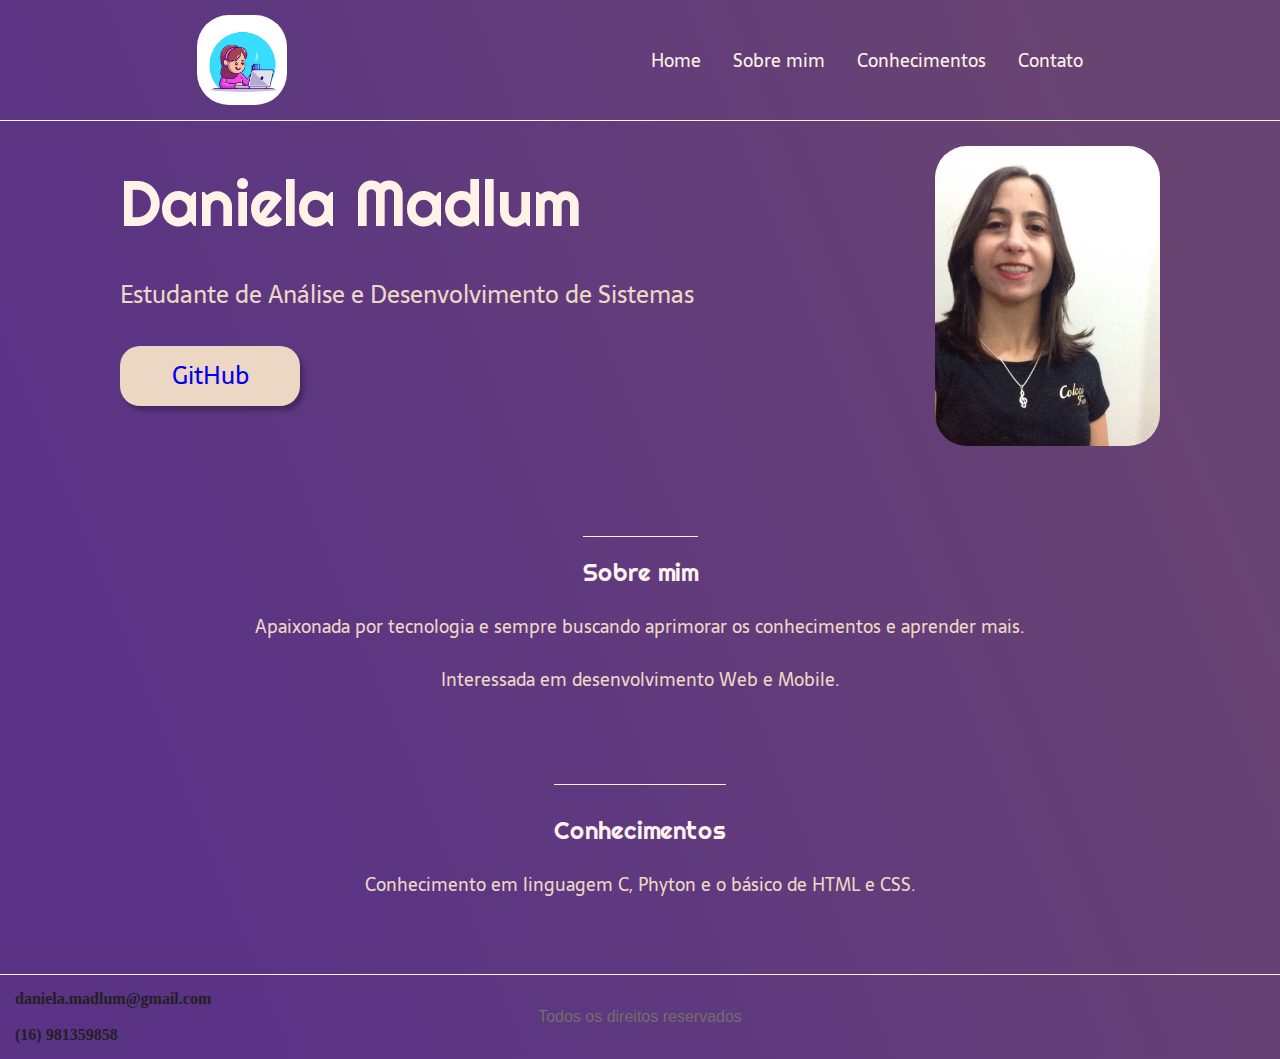
<file: index.html>
<!DOCTYPE html>
<html lang="pt-BR">

<head>
  <meta charset="UTF-8">
  <meta name="viewport" content="width=device-width, initial-scale=1.0">
  <meta name="description" content="meu portfólio">
  <title> Daniela Madlum | Estudante de ADS </title>
  <link rel="stylesheet" type="text/css" href="style.css">
</head>

<body>
  <header class="cabecalho">
    <img class="cabecalho-imagem" src="imagemFotter.jpg" alt="Logo da comunidade Ballerini">
    <nav class="cabecalho-menu">
      <a class="cabecalho-menu-item" href="#conteudo-principal">Home</a>
      <a class="cabecalho-menu-item" href="#conteudo-secundario">Sobre mim</a>
      <a class="cabecalho-menu-item" href="#conteudo-terciario">Conhecimentos</a>
      <a class="cabecalho-menu-item" href="contacto.html">Contato</a>
    </nav>
  </header>

  <main class="conteudo">
    <section class="conteudo-principal">
      <div class="conteudo-principal-escrito">
        <h1 class="conteudo-principal-escrito-titulo">Daniela Madlum</h1>
        <h2 class="conteudo-principal-escrito-subtitulo">Estudante de Análise e Desenvolvimento de Sistemas</h2>
         <button class="conteudo-principal-escrito-botao " value=“Git”> <a
            href="https://github.com/Daniela-Madlum/">GitHub</a>
        </button>


      </div>
      <img class="conteudo-principal-imagem" class="rounded-circle" src="imagem.jpg" alt="Imagem">
    </section>

    <section id="conteudo-secundario" class="conteudo-secundario">
      <h3 class="conteudo-secundario-titulo">Sobre mim</h3>
      <p class="conteudo-secundario-paragrafo"> Apaixonada por tecnologia e sempre buscando <strong>aprimorar</strong>
        os conhecimentos e aprender mais.</p>
      <p class="conteudo-secundario-paragrafo"> Interessada em <strong>desenvolvimento Web e Mobile.</strong></p>
    </section>

    <section id="conteudo-terciario" class="conteudo-terciario">
      <h3 class="conteudo-terciario-titulo">Conhecimentos</h3>
      <p class="conteudo-terciario-paragrafo"> Conhecimento em linguagem C, Phyton e o básico de <strong>HTML</strong> e
        <strong>CSS.</strong>
    </section>
  </main>

  <footer class="rodape">
    <a class="rodape-email" href="mailto: daniela.madlum@gmail.com"><strong>daniela.madlum@gmail.com</strong></a>
    <p class="rodape-escrito">Todos os direitos reservados</p>
    <a class="rodape-whatsapp" href="https://wa.me/5516981359858"><strong>(16) 981359858</strong></a>


  </footer>
</body>

</html>
</file>
<file: style.css>
@import url('https://fonts.googleapis.com/css2?family=Righteous&family=Sarala:wght@400;700&display=swap');

* {
  margin: 0;
  padding: 0;
  box-sizing: border-box;
  text-decoration: none;
}

body {
  font-size: 100%;
  background: linear-gradient(68.15deg, #5a3386 16.62%, #340342be 85.61%);
}

/* ------------Cabeçalho----------- */

.cabecalho {
  display: flex;
  flex-direction: row;
  align-items: center;
  justify-content: space-around;
  padding: 15px;
}

.cabecalho-imagem {
  height: 90px;
  border-radius: 2rem;
}

.cabecalho-menu {
  display: flex;
  gap: 32px;
}

.cabecalho-menu-item {
  font-family: 'Sarala', sans-serif;
  color: #FFF2E7;
  font-weight: 400;
  font-size: 18px
}

/* ------------ Conteúdo principal ----------- */

.conteudo {
  margin-bottom: 75px;
  border-top: 0.4px solid #FFF2E7;
}

.conteudo-principal {
  display: flex;
  flex-direction: row;
  align-items: center;
  justify-content: space-around;
}

.conteudo-principal-escrito {
  display: flex;
  flex-direction: column;
  gap: 32px;
}

.conteudo-principal-escrito-titulo {
  font-family: 'Righteous', cursive;
  font-weight: 400;
  font-size: 64px;
  color: #FFF2E7;
}

.conteudo-principal-escrito-subtitulo {
  font-family: 'Sarala', sans-serif;
  font-weight: 400;
  font-size: 24px;
  color: #ECD6C4;
}

.conteudo-principal-escrito-botao {
  background-color: #ECD6C4;
  width: 180px;
  height: 60px;
  border: none;
  box-shadow: 4px 5px 4px rgba(0, 0, 0, 0.25);
  border-radius: 20px;
  font-family: 'Sarala', sans-serif;
  font-weight: 400;
  font-size: 24px;
  color: #2F2325;
}

.conteudo-principal-escrito-botao:hover {
  background-color: rgba(236, 214, 196, 0.53);
}

.conteudo-principal-imagem {
  height: 300px;
  position: sticky;
  border-radius:2rem;
  margin-top: 25px;

}

.conteudo-secundario {
  display: flex;
  flex-direction: column;
  align-items: center;
  gap: 24px;
  margin-top: 90px;
  margin-bottom: 90px;
}

.conteudo-secundario-titulo {
  border-top: 0.4px solid #FFF2E7;
  padding-top: 20px;
  font-family: 'Righteous', cursive;
  font-weight: 400;
  font-size: 24px;
  color: #FFF2EF;
}

.conteudo-secundario-paragrafo {
  font-family: 'Sarala', sans-serif;
  font-weight: 300;
  font-size: 18px;
  color: #ECD6C4;
  margin-bottom: auto;
}

/*------ Terciario---------*/

.conteudo-terciario {
  display: flex;
  flex-direction: column;
  align-items: center;
  gap: 24px;
  margin-top: 1px;
  margin-bottom: 1px;
}

.conteudo-terciario-titulo {
  border-top: 0.4px solid #FFF2E7;
  padding-top: 30px;
  font-family: 'Righteous', cursive;
  font-weight: 400;
  font-size: 24px;
  color: #FFF2EF;
}

.conteudo-terciario-paragrafo {
  font-family: 'Sarala', sans-serif;
  font-weight: 300;
  font-size: 18px;
  color: #ECD6C4;
  margin-bottom: auto;
}
/* ------------ FOOTER ----------- */

.rodape {
  padding: 15px;
  border-top: 0.5px solid #FFF2E7;
  gap: 24px;

}

.rodape-escrito{
font-family: sans-serif;
color:rgb(114, 109, 109);
text-align: center;


}

.rodape-email{
  font-size: 16px;
  color: rgb(34, 32, 32);

}

.rodape-whatsapp{
  font-size: 16px;
  color: rgb(34, 32, 32);

}

/* ------------ Formulário ----------- */
.contato{
  margin-top: 1rem;
 text-align: center;
 padding-bottom: 100px;
}

.contato h3{
  margin-top: 1rem;
  font-size: 42px;
  text-align: center;
}

.contato h4{
  margin-top: .5rem;
  font-size: 20px;
}

.contato input{
  border: none;
  width: 400px;
  border-bottom: #000 solid 1px;
}

.contato select{
  border: none;
  border-bottom: #000 solid 1px;
  width: 400px;
  text-align: center;
}

.contato textarea{
  border: none;
  border-bottom: #000 solid 1px;
  width: 400px;
}
</file>
